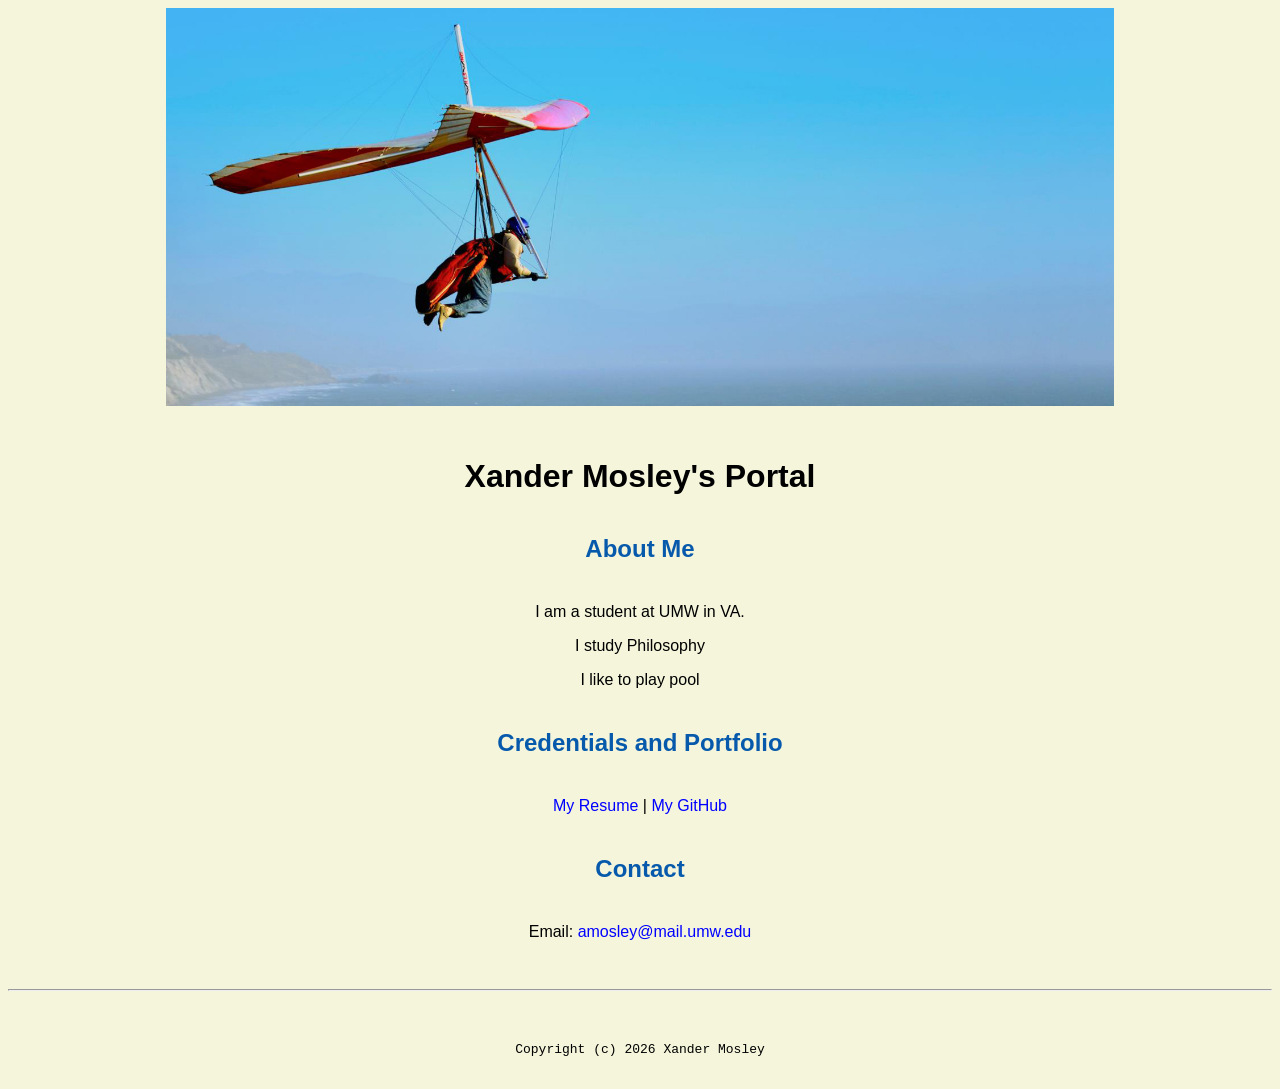
<file: index.html>
<!doctype html>

<!-- this is a comment for human! -->

<html lang="en">

  <header>
    <title>Xander Mosley's Portal</title>
    <link rel="stylesheet" href="css/master.css">
    <link rel="FaviconIcon" href="favicon.ico" type="image/x-icon">
    <link rel="shortcut" href="favicon.ico" type="image/x-icon">
    <meta name="viewport" content="width-device-width, initial-scale=1, shrink-to-fit=no">
    <meta name"name" content="Xander Mosley's Portal">
    <meta name="robots" content="noindex, nofollow">

  </header>
  </header>

  <body>
    <img src="images/banner.jpg" width="75%" alt="banner">
    <h1>Xander Mosley's Portal</h1>
    <h2>About Me</h2>
    <p>I am a student at UMW in VA.</p>
    <p>I study Philosophy </p>
    <p>I like to play pool</p>
      <h2>Credentials and Portfolio</h2>

      <p><a href="resume.html">My Resume</a> | <a href="https://github.com/XanderM-UMW">My GitHub</a></p>
      <h2>Contact</h2>
      <p>Email: <a href="mailto:amosley@mail.umw.edu">amosley@mail.umw.edu</a></p>
  </body>


  <footer>
    <hr>
    <code>Copyright (c) 2026 Xander Mosley</code>
  </footer>

</html>
</file>
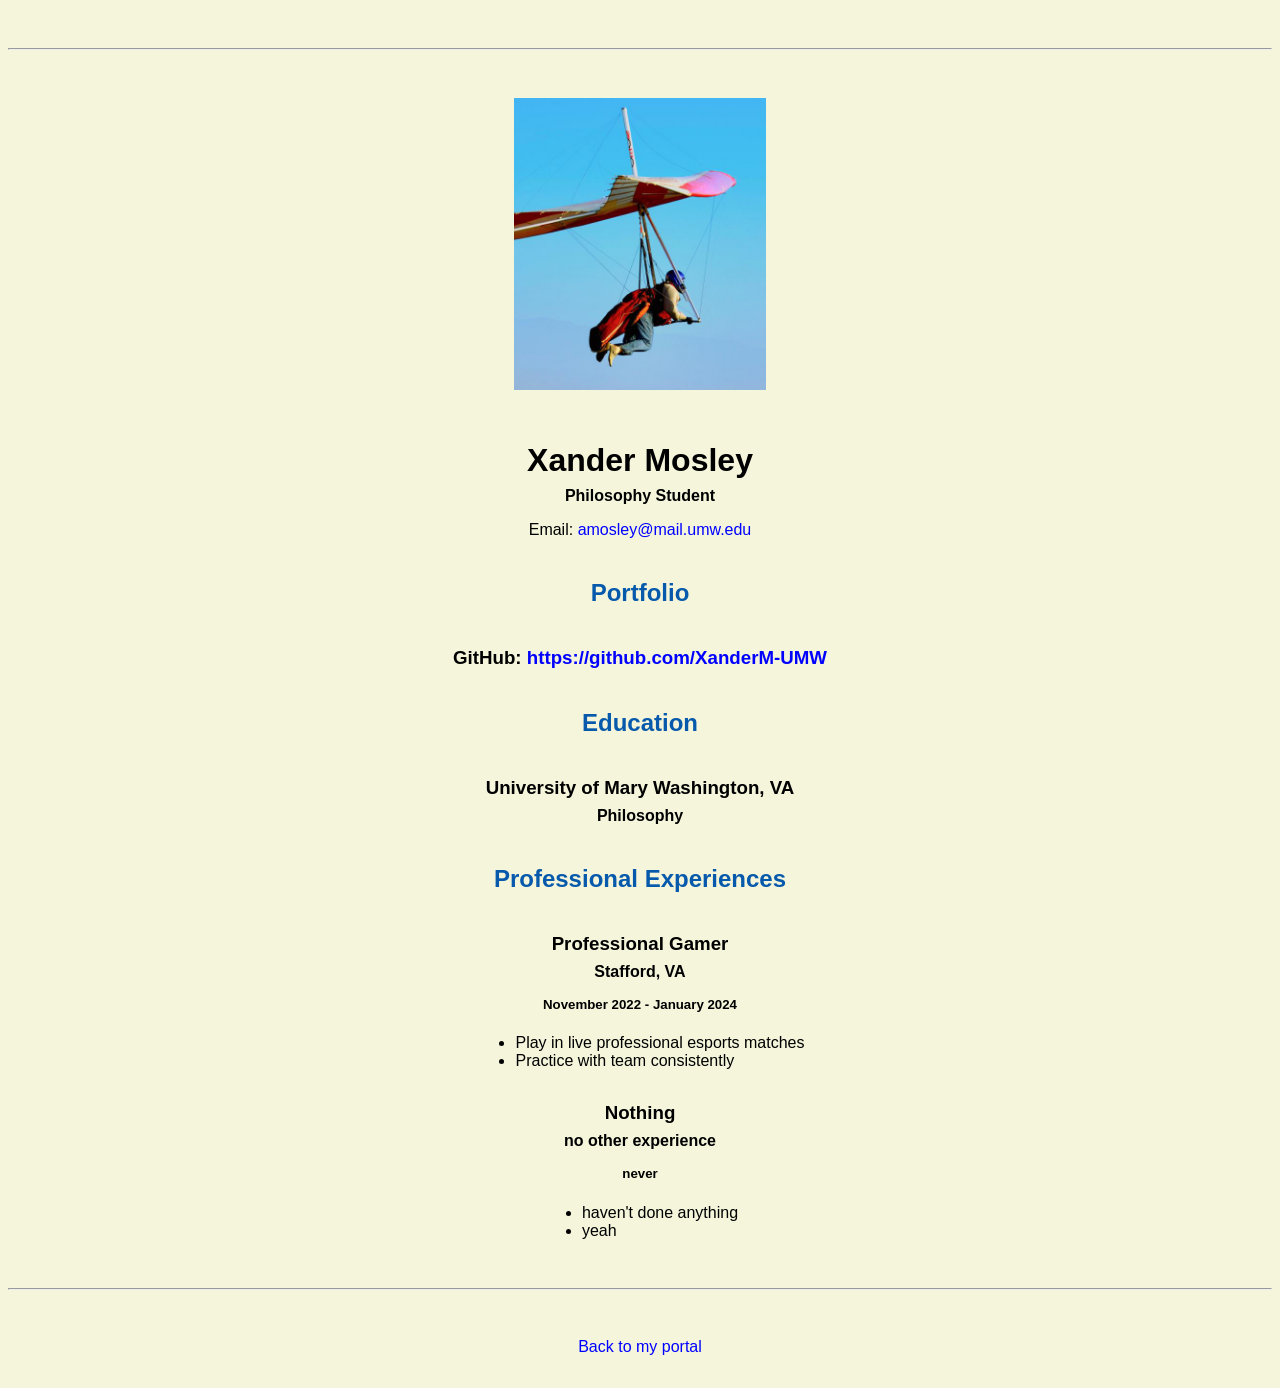
<file: resume.html>
<!doctype html>

<!-- this is a comment for human! -->

<html lang="en">

  <header>
    <title>Xander Mosley's Resume</title>
    <link rel="stylesheet" href="css/master.css">
    <link rel="FaviconIcon" href="favicon.ico" type="image/x-icon">
    <link rel="shortcut" href="favicon.ico" type="image/x-icon">
    <meta name="viewport" content="width-device-width, initial-scale=1, shrink-to-fit=no">
    <meta name"name" content="Xander Mosley's Portal">
    <meta name="robots" content="noindex, nofollow">
  </header>

  <body>
    <hr>

    <img src="images/headshot.jpg" alt="Harrison Kong's headshot" width="20%">

    <h1>Xander Mosley</h1>
    <h4>Philosophy Student</h4>
    <p>Email: <a href="mailto:amosley@mail.umw.edu" target="_blank">amosley@mail.umw.edu</a></p>
    <!-- don't post physical address,Senior UX, Mobile App, Website Software Engineer personal phone number or other personal information on the web! -->
    <h2>Portfolio</h2>
      <h3>GitHub: <a href="https://github.com/XanderM-UMW" target="_blank">https://github.com/XanderM-UMW</a></h3>

    <h2>Education</h2>

    <h3>University of Mary Washington, VA</h3>
    <h4>Philosophy</h4>

    <h2>Professional Experiences</h2>

    <h3>Professional Gamer</h3>
    <h4>Stafford, VA</h4>
    <h5>November 2022 - January 2024</h5>
      <ul>
        <li>Play in live professional esports matches</li>
        <li>Practice with team consistently</li>
      </ul>

    <h3>Nothing</h3>
    <h4>no other experience</h4>
    <h5>never</h5>
      <ul>
        <li>haven't done anything</li>
        <li>yeah</li>
      </ul>
  </body>

  <footer>
  <hr>
  <p><a href="index.html">Back to my portal</a><p>
  </footer>

</html>
</file>
<file: css/master.css>
/* Cascading stylesheet for the website */

/* Text inside these asterisks and slashes are comments for human */

  a {
    color: blue;/* set the text color to blue here */
    text-decoration: none; /* This means we do not want hyperlinks to be underlined */
  }

  a:hover {
    /* set the text color to red here */
    color: red;
    text-decoration: none; /* This means we do not want hyperlinks to be underlined */
  }

  body {
    background-color: beige; /* set the background color here */
    color: black; /* set the text color to black here */
    font-family: Arial, Helvetica, sans-serif; /* set the font here */
    text-align: center; * set the text alignment here */
   }

  footer {
    margin-top: 2rem;
    margin-bottom: 2rem;
  }

  h1 {
    margin-bottom: 0.5rem;
    margin-top: 3rem;
   }

  h2 {
    color: #075AAB; /* set the text color of to #075AAB here */
    margin-bottom: 2.5rem;
    margin-top: 2.5rem;
   }

  h3 {
    margin-bottom: 0;
    margin-top: 2rem;
  }

  h4 {
    margin-bottom: 1rem;
    margin-top: 0.5rem;
  }

  h5 {
    margin-top: 0.5rem;
  }

  hr {
    margin-bottom: 3rem;
    margin-top: 3rem;
  }

  /* this controls how the bullet points in the resume page looks */
  ul {
    display: table;
    margin: 0 auto;
    text-align: left;
  }
</file>
